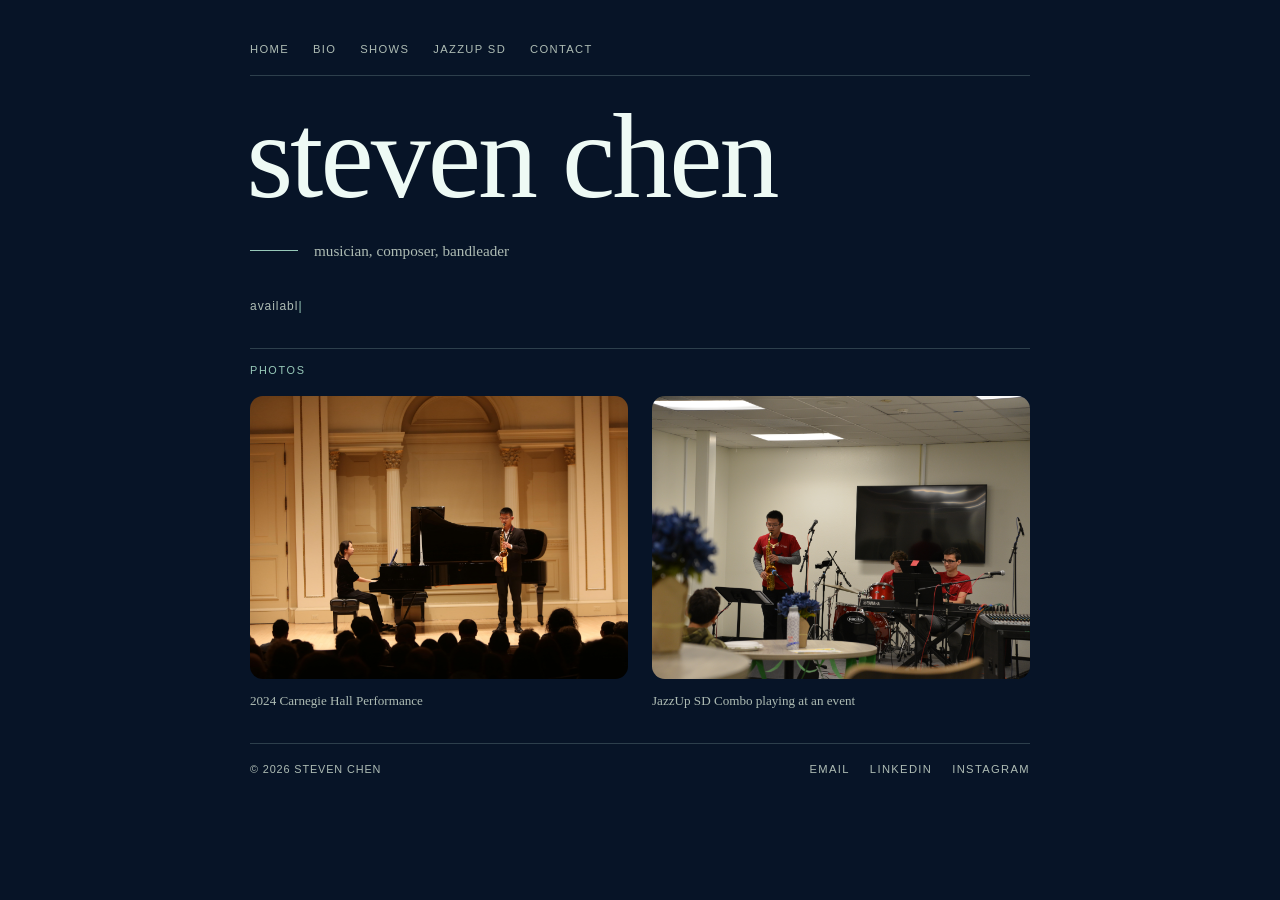
<file: index.html>
<!DOCTYPE html>
<html lang="en">
<head>
    <meta charset="UTF-8">
    <meta name="viewport" content="width=device-width, initial-scale=1.0">
    <title>steven chen sax</title>
    <link rel="stylesheet" href="styles.css">
    <link href="https://fonts.googleapis.com/css2?family=Playfair+Display:ital,wght@0,400;0,700;1,400&family=DM+Mono:wght@300;400&family=Libre+Baskerville:ital@1&display=swap" rel="stylesheet">
    <link rel="icon" type="image/x-icon" href="images/favicon.png">
    <script src="script.js"></script>
</head>

<body>
    <div class="container">
        <nav>
            <div class="nav-links">
                <a href="https://iamaprokaryote.github.io/stevenchensax.github.io/index.html" class="nav-link">home</a>
                <a href="https://iamaprokaryote.github.io/stevenchensax.github.io/bio.html" class="nav-link">bio</a>
                <a href="https://iamaprokaryote.github.io/stevenchensax.github.io/shows.html" class="nav-link">shows</a>
                <a href="https://iamaprokaryote.github.io/stevenchensax.github.io/jazzup-sd.html" class="nav-link">jazzup sd</a>
                <a href="https://iamaprokaryote.github.io/stevenchensax.github.io/contact.html" class="nav-link">contact</a>
            </div>
        </nav>

        <header>
            <h1 class="glitch" data-text="steven chen">steven chen</h1>
            <div class="subtitle-row">
                <div class="subtitle-line"></div>
                <span class="subtitle">musician, composer, bandleader</span>
            </div>
            <p class="typewriter-row"><span class="typewriter"></span><span class="cursor">|</span></p>
        </header>
        
        <section class="panel photos">
            <div class="panel-label">photos</div>
            <div class="photo-grid">
                <figure class="photo-item">
                    <img src="images/carnegie.jpg" alt="2024 Carnegie Hall Performance">
                    <figcaption>2024 Carnegie Hall Performance</figcaption>
                </figure>
                <figure class="photo-item">
                    <img src="images/jazzup sd.jpeg" alt="JazzUp SD Combo playing at an event">
                    <figcaption>JazzUp SD Combo playing at an event</figcaption>
                </figure>
            </div>
        </section>

        <footer>
            <p>© 2026 Steven Chen</p>
            <div class="social-links contact">
                <a href="mailto:stevenchensd@icloud.com">Email</a>
                <a href="https://www.linkedin.com/in/steven-chen-sd" target="_blank">Linkedin</a>
                <a href="https://www.instagram.com/sax.nevets" target="_blank">Instagram</a>
            </div>
        </footer>
    </div>
</body>
</html>
</file>
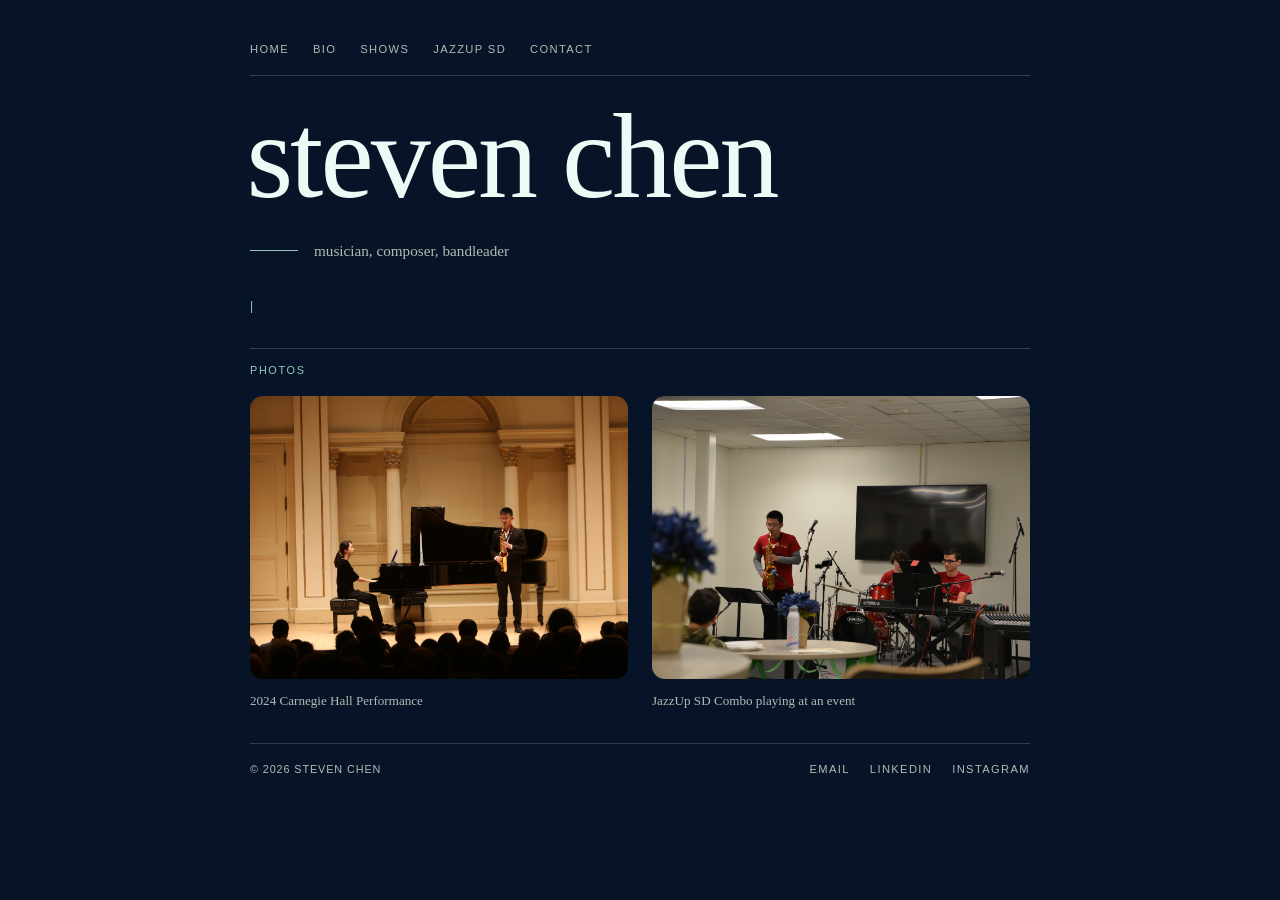
<file: home/index.html>
<!DOCTYPE html>
<html lang="en">
<head>
    <meta charset="UTF-8">
    <meta name="viewport" content="width=device-width, initial-scale=1.0">
    <meta http-equiv="refresh" content="0; url=../">
    <title>steven chen sax</title>
</head>
<body>
    <p>Redirecting to the homepage...</p>
</body>
</html>
</file>
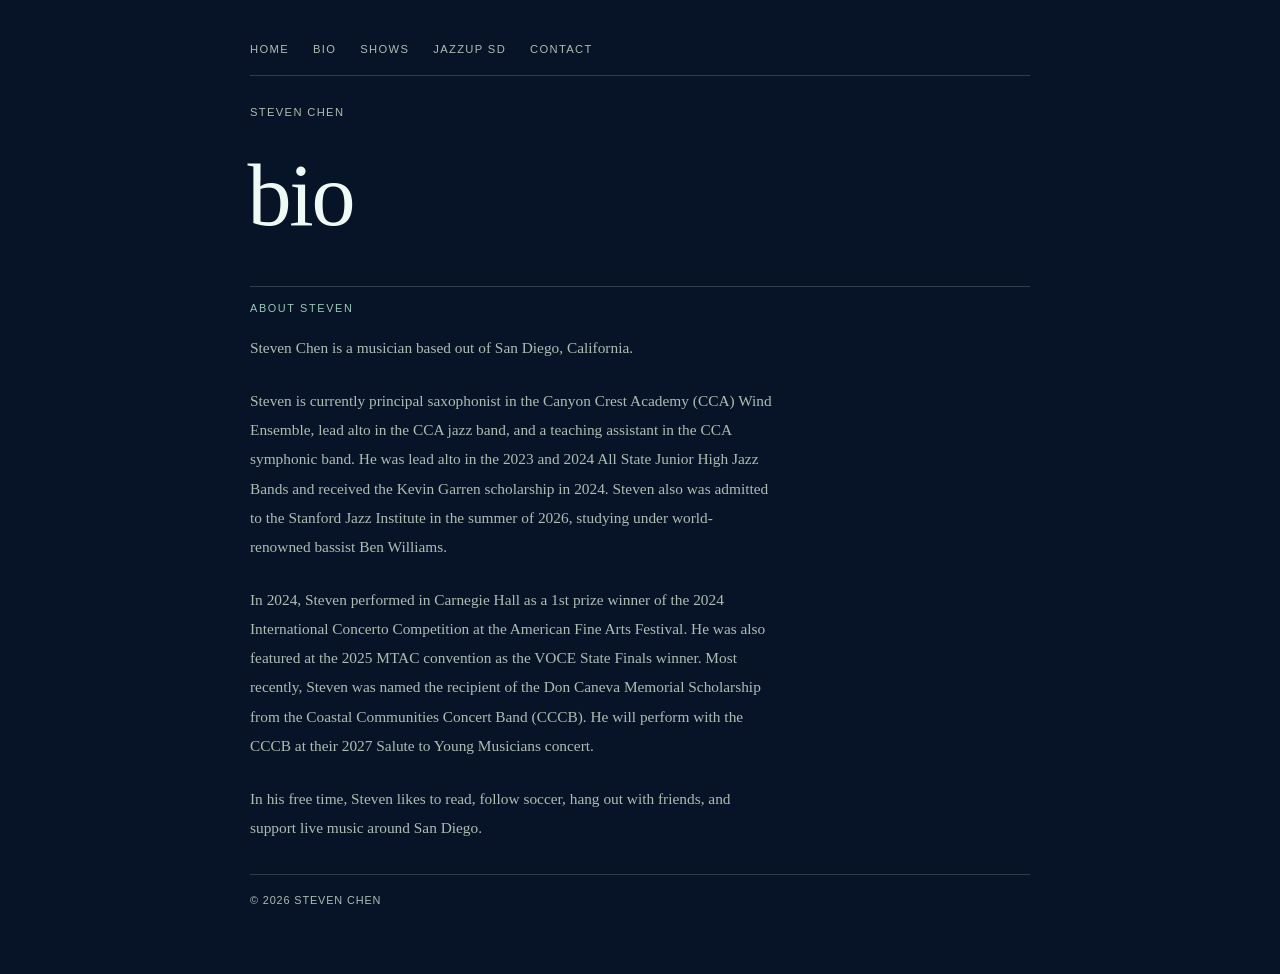
<file: bio.html>
<!DOCTYPE html>
<html lang="en">
<head>
    <meta charset="UTF-8">
    <meta name="viewport" content="width=device-width, initial-scale=1.0">
    <title>bio | steven chen sax</title>
    <link rel="stylesheet" href="styles.css">
    <link href="https://fonts.googleapis.com/css2?family=Playfair+Display:ital,wght@0,400;0,700;1,400&family=DM+Mono:wght@300;400&family=Libre+Baskerville:ital@1&display=swap" rel="stylesheet">
    <link rel="icon" type="image/x-icon" href="images/favicon.png">
</head>
<body>
    <div class="container">
        <nav><div class="nav-links">
            <a href="https://iamaprokaryote.github.io/stevenchensax.github.io/index.html" class="nav-link">home</a>
            <a href="https://iamaprokaryote.github.io/stevenchensax.github.io/bio.html" class="nav-link">bio</a>
            <a href="https://iamaprokaryote.github.io/stevenchensax.github.io/shows.html" class="nav-link">shows</a>
            <a href="https://iamaprokaryote.github.io/stevenchensax.github.io/jazzup-sd.html" class="nav-link">jazzup sd</a>
            <a href="https://iamaprokaryote.github.io/stevenchensax.github.io/contact.html" class="nav-link">contact</a>
        </div></nav>
        <header class="page-header"><a href="https://iamaprokaryote.github.io/stevenchensax.github.io/index.html" class="home-link">steven chen</a><h1>bio</h1></header>
        <main class="panel">
            <div class="panel-label">about steven</div>
            <p>Steven Chen is a musician based out of San Diego, California.</p>
            <br>
            <p>Steven is currently principal saxophonist in the Canyon Crest Academy (CCA) Wind Ensemble, lead alto in the CCA jazz band, and a teaching assistant in the CCA symphonic band. He was lead alto in the 2023 and 2024 All State Junior High Jazz Bands and received the Kevin Garren scholarship in 2024. Steven also was admitted to the Stanford Jazz Institute in the summer of 2026, studying under world-renowned bassist Ben Williams.</p>
            <br>
            <p>In 2024, Steven performed in Carnegie Hall as a 1st prize winner of the 2024 International Concerto Competition at the American Fine Arts Festival. He was also featured at the 2025 MTAC convention as the VOCE State Finals winner. Most recently, Steven was named the recipient of the Don Caneva Memorial Scholarship from the Coastal Communities Concert Band (CCCB). He will perform with the CCCB at their 2027 Salute to Young Musicians concert.</p>
            <br>
            <p>In his free time, Steven likes to read, follow soccer, hang out with friends, and support live music around San Diego.</p>
        </main>
        <footer><p>© 2026 Steven Chen</p></footer>
    </div>
</body>
</html>
</file>
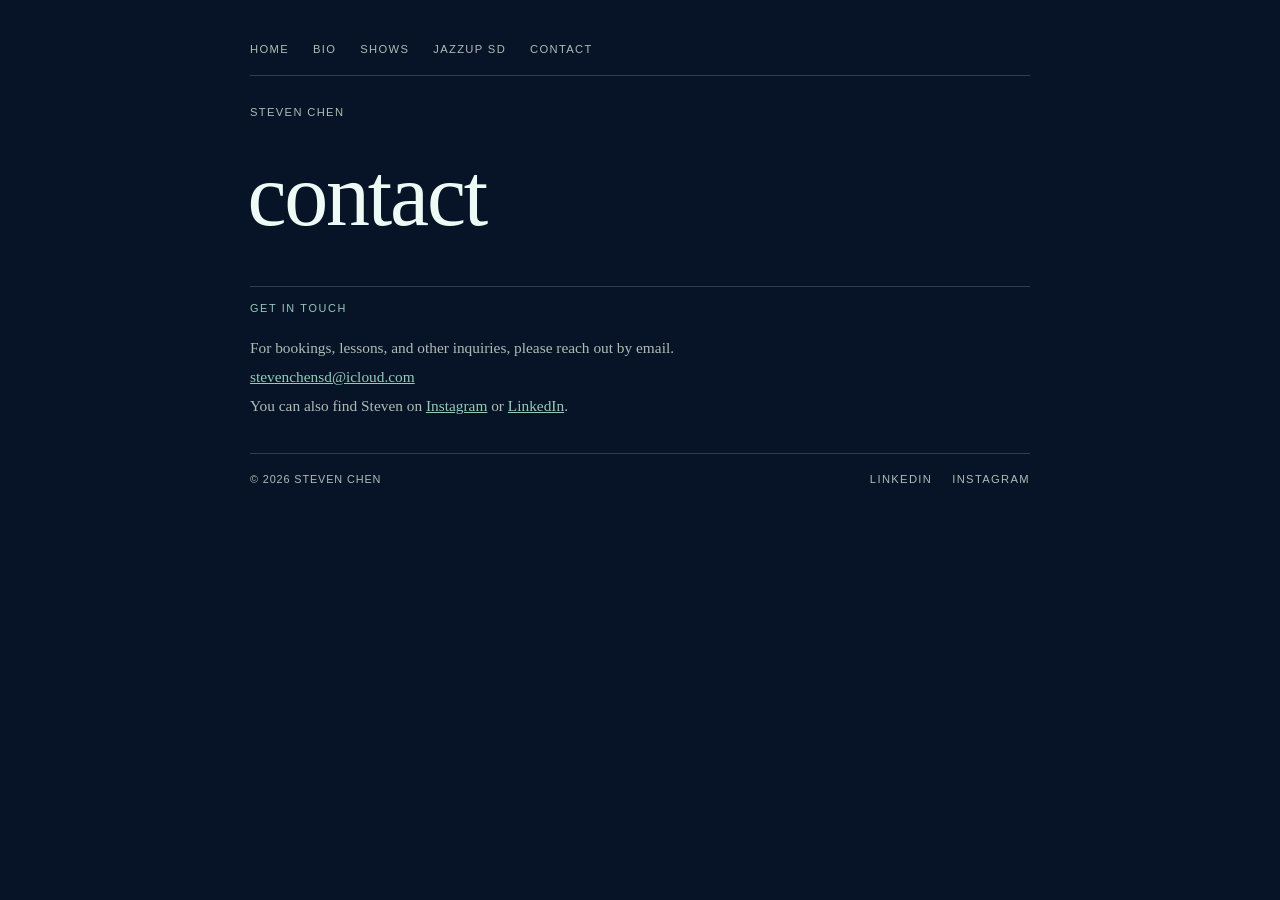
<file: contact.html>
<!DOCTYPE html>
<html lang="en">
<head>
    <meta charset="UTF-8">
    <meta name="viewport" content="width=device-width, initial-scale=1.0">
    <title>contact | steven chen sax</title>
    <link rel="stylesheet" href="styles.css">
    <link href="https://fonts.googleapis.com/css2?family=Playfair+Display:ital,wght@0,400;0,700;1,400&family=DM+Mono:wght@300;400&family=Libre+Baskerville:ital@1&display=swap" rel="stylesheet">
    <link rel="icon" type="image/x-icon" href="images/favicon.png">
</head>
<body>
    <div class="container">
        <nav>
            <div class="nav-links">
                <a href="https://iamaprokaryote.github.io/stevenchensax.github.io/index.html" class="nav-link">home</a>
                <a href="https://iamaprokaryote.github.io/stevenchensax.github.io/bio.html" class="nav-link">bio</a>
                <a href="https://iamaprokaryote.github.io/stevenchensax.github.io/shows.html" class="nav-link">shows</a>
                <a href="https://iamaprokaryote.github.io/stevenchensax.github.io/jazzup-sd.html" class="nav-link">jazzup sd</a>
                <a href="https://iamaprokaryote.github.io/stevenchensax.github.io/contact.html" class="nav-link">contact</a>
            </div>
        </nav>
        <header class="page-header"><a href="https://iamaprokaryote.github.io/stevenchensax.github.io/index.html" class="home-link">steven chen</a><h1>contact</h1></header>
        <main class="panel">
            <div class="panel-label">get in touch</div>
            <p>For bookings, lessons, and other inquiries, please reach out by email.</p>
            <p><a href="mailto:stevenchensd@icloud.com">stevenchensd@icloud.com</a></p>
            <p>You can also find Steven on <a href="https://www.instagram.com/stevensaxophone" target="_blank" rel="noreferrer">Instagram</a> or <a href="https://www.linkedin.com/in/steven-chen-sd" target="_blank" rel="noreferrer">LinkedIn</a>.</p>
        </main>
        <footer>
            <p>© 2026 Steven Chen</p>
            <div class="social-links">
                <a href="https://www.linkedin.com/in/steven-chen-sd" target="_blank" rel="noreferrer">Linkedin</a>
                <a href="https://www.instagram.com/stevensaxophone" target="_blank" rel="noreferrer">Instagram</a>
            </div>
        </footer>
    </div>
</body>
</html>
</file>
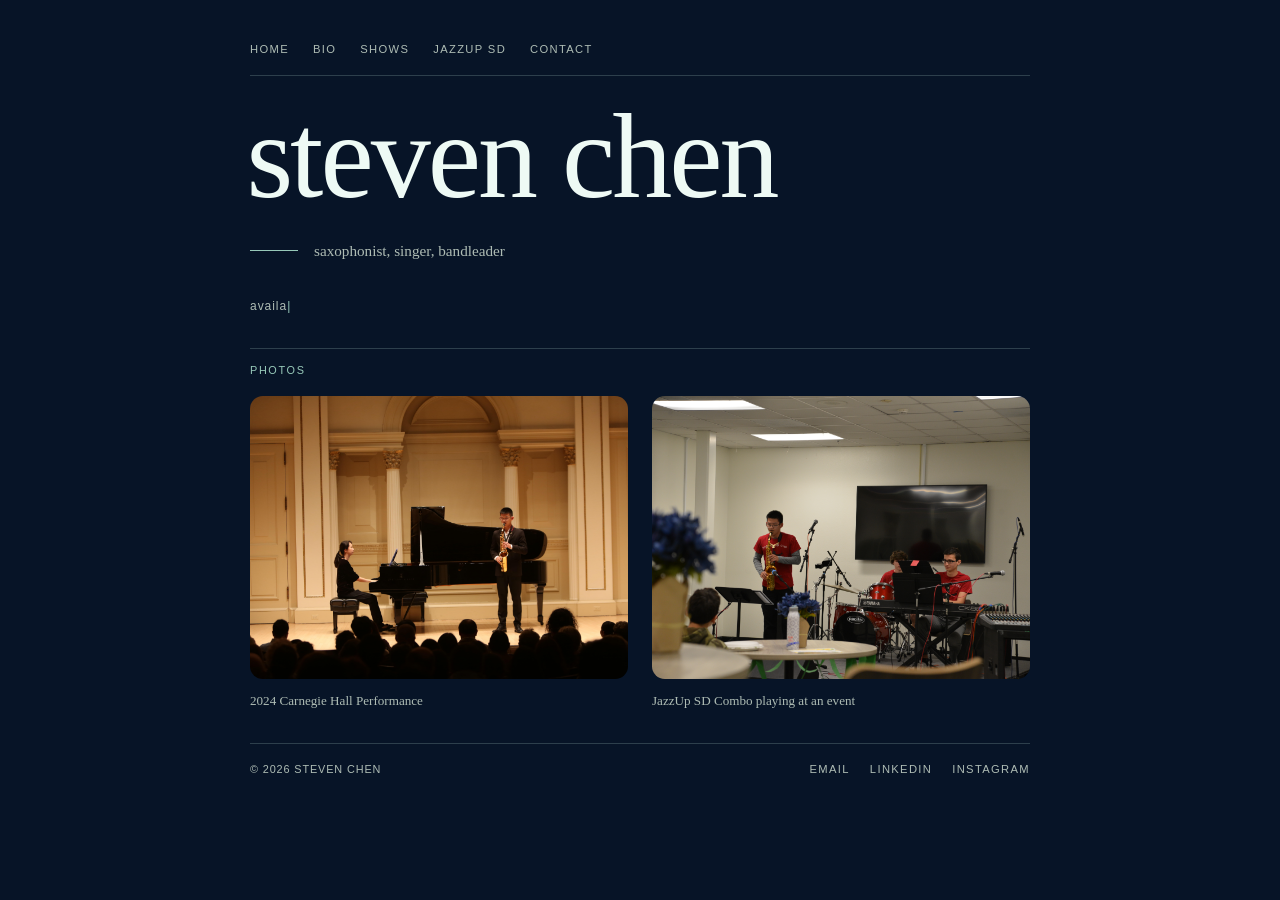
<file: home.html>
<!DOCTYPE html>
<html lang="en">
<head>
    <meta charset="UTF-8">
    <meta name="viewport" content="width=device-width, initial-scale=1.0">
    <title>steven chen sax</title>
    <link rel="stylesheet" href="styles.css">
    <link href="https://fonts.googleapis.com/css2?family=Playfair+Display:ital,wght@0,400;0,700;1,400&family=DM+Mono:wght@300;400&family=Libre+Baskerville:ital@1&display=swap" rel="stylesheet">
    <link rel="icon" type="image/x-icon" href="images/favicon.png">
    <script src="script.js"></script>
</head>

<body>
    <div class="container">
        <nav>
            <div class="nav-links">
                <a href="home.html" class="nav-link">home</a>
                <a href="bio.html" class="nav-link">bio</a>
                <a href="shows.html" class="nav-link">shows</a>
                <a href="jazzup-sd.html" class="nav-link">jazzup sd</a>
                <a href="contact.html" class="nav-link">contact</a>
            </div>
        </nav>

        <header>
            <h1 class="glitch" data-text="steven chen">steven chen</h1>
            <div class="subtitle-row">
                <div class="subtitle-line"></div>
                <span class="subtitle">saxophonist, singer, bandleader</span>
            </div>
            <p class="typewriter-row"><span class="typewriter"></span><span class="cursor">|</span></p>
        </header>
        
        <section class="panel photos">
            <div class="panel-label">photos</div>
            <div class="photo-grid">
                <figure class="photo-item">
                    <img src="images/carnegie.jpg" alt="2024 Carnegie Hall Performance">
                    <figcaption>2024 Carnegie Hall Performance</figcaption>
                </figure>
                <figure class="photo-item">
                    <img src="images/jazzup sd.jpeg" alt="JazzUp SD Combo playing at an event">
                    <figcaption>JazzUp SD Combo playing at an event</figcaption>
                </figure>
            </div>
        </section>

        <footer>
            <p>© 2026 Steven Chen</p>
            <div class="social-links contact">
                <a href="mailto:stevenchensd@icloud.com">Email</a>
                <a href="https://www.linkedin.com/in/steven-chen-sd" target="_blank">Linkedin</a>
                <a href="https://www.instagram.com/sax.nevets" target="_blank">Instagram</a>
            </div>
        </footer>
    </div>
</body>
</html>
</file>
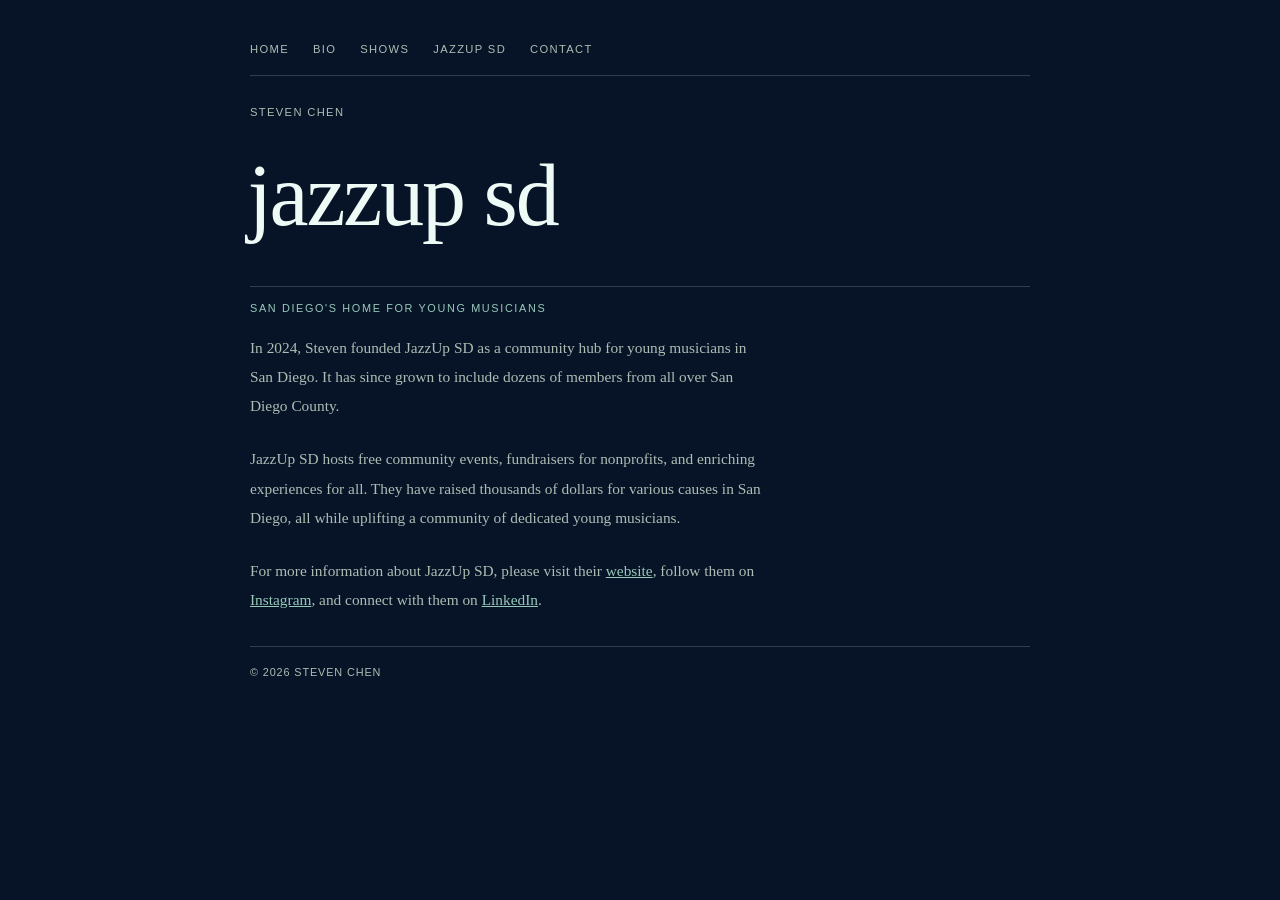
<file: jazzup-sd.html>
<!DOCTYPE html>
<html lang="en">
<head>
    <meta charset="UTF-8">
    <meta name="viewport" content="width=device-width, initial-scale=1.0">
    <title>jazzup sd | steven chen sax</title>
    <link rel="stylesheet" href="styles.css">
    <link href="https://fonts.googleapis.com/css2?family=Playfair+Display:ital,wght@0,400;0,700;1,400&family=DM+Mono:wght@300;400&family=Libre+Baskerville:ital@1&display=swap" rel="stylesheet">
    <link rel="icon" type="image/x-icon" href="images/favicon.png">
</head>
<body>
    <div class="container">
        <nav><div class="nav-links">
            <a href="https://iamaprokaryote.github.io/stevenchensax.github.io/index.html" class="nav-link">home</a>
            <a href="https://iamaprokaryote.github.io/stevenchensax.github.io/bio.html" class="nav-link">bio</a>
            <a href="https://iamaprokaryote.github.io/stevenchensax.github.io/shows.html" class="nav-link">shows</a>
            <a href="https://iamaprokaryote.github.io/stevenchensax.github.io/jazzup-sd.html" class="nav-link">jazzup sd</a>
            <a href="https://iamaprokaryote.github.io/stevenchensax.github.io/contact.html" class="nav-link">contact</a>
        </div></nav>
        <header class="page-header"><a href="https://iamaprokaryote.github.io/stevenchensax.github.io/index.html" class="home-link">steven chen</a><h1>jazzup sd</h1></header>
        <main class="panel">
            <div class="panel-label">san diego's home for young musicians</div>
            <p>In 2024, Steven founded JazzUp SD as a community hub for young musicians in San Diego. It has since grown to include dozens of members from all over San Diego County.</p>
            <br>
            <p>JazzUp SD hosts free community events, fundraisers for nonprofits, and enriching experiences for all. They have raised thousands of dollars for various causes in San Diego, all while uplifting a community of dedicated young musicians.</p>
            <br>
            <p>For more information about JazzUp SD, please visit their <a href="https://www.jazzupsd.com/" target="_blank" rel="noreferrer">website</a>, follow them on <a href="https://www.instagram.com/jazzupsd/" target="_blank" rel="noreferrer">Instagram</a>, and connect with them on <a href="https://www.linkedin.com/company/jazzupsd/" target="_blank" rel="noreferrer">LinkedIn</a>.</p>
        </main>
        <footer><p>© 2026 Steven Chen</p></footer>
    </div>
</body>
</html>
</file>
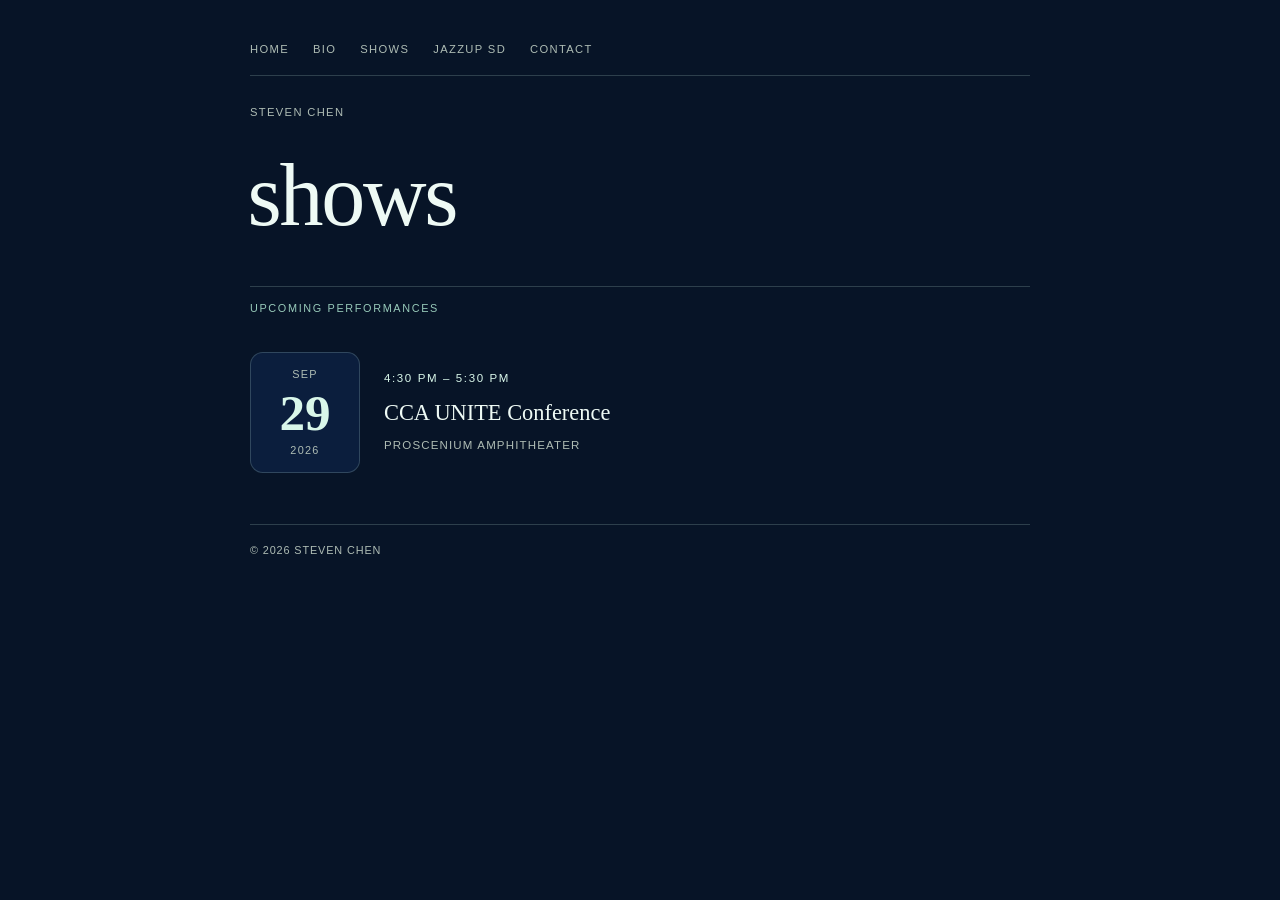
<file: shows.html>
<!DOCTYPE html>
<html lang="en">
<head>
    <meta charset="UTF-8">
    <meta name="viewport" content="width=device-width, initial-scale=1.0">
    <title>shows | steven chen sax</title>
    <link rel="stylesheet" href="styles.css">
    <link href="https://fonts.googleapis.com/css2?family=Playfair+Display:ital,wght@0,400;0,700;1,400&family=DM+Mono:wght@300;400&family=Libre+Baskerville:ital@1&display=swap" rel="stylesheet">
    <link rel="icon" type="image/x-icon" href="images/favicon.png">
</head>
<body>
    <div class="container">
        <nav><div class="nav-links">
            <a href="https://iamaprokaryote.github.io/stevenchensax.github.io/index.html" class="nav-link">home</a>
            <a href="https://iamaprokaryote.github.io/stevenchensax.github.io/bio.html" class="nav-link">bio</a>
            <a href="https://iamaprokaryote.github.io/stevenchensax.github.io/shows.html" class="nav-link">shows</a>
            <a href="https://iamaprokaryote.github.io/stevenchensax.github.io/jazzup-sd.html" class="nav-link">jazzup sd</a>
            <a href="https://iamaprokaryote.github.io/stevenchensax.github.io/contact.html" class="nav-link">contact</a>
        </div></nav>
        <header class="page-header"><a href="https://iamaprokaryote.github.io/stevenchensax.github.io/index.html" class="home-link">steven chen</a><h1>shows</h1></header>
        <main class="panel"><div class="panel-label">upcoming performances</div>
            <ul class="show-list">
                <li class="show-item">
                    <div class="show-date">
                        <span class="show-date-month">Sep</span>
                        <span class="show-date-number">29</span>
                        <span class="show-date-year">2026</span>
                    </div>
                    <div class="show-details">
                        <span class="show-time">4:30 PM – 5:30 PM</span>
                        <span class="show-title">
                            <a href="https://ccaunite.com/index.html#schedule" target="_blank" rel="noopener">CCA UNITE Conference</a>
                        </span>
                        <span class="show-location">Proscenium Amphitheater</span>
                    </div>
                </li>
            </ul>
        </main>
        <footer><p>© 2026 Steven Chen</p></footer>
    </div>
</body>
</html>
</file>
<file: styles.css>
:root {
    --paper: #071427;
    --paper-deep: #0b1e3d;
    --ink: #eefaf5;
    --muted: #aebcb4;
    --accent: #97c9b9;
    --accent-strong: #d9f7ea;
    --line: rgba(196, 233, 222, 0.2);
    --serif: "Iowan Old Style", "Baskerville", "Times New Roman", serif;
    --sans: "Avenir Next", "Helvetica Neue", Arial, sans-serif;
}

* {
    box-sizing: border-box;
    margin: 0;
    padding: 0;
}

html {
    scroll-behavior: smooth;
}

body {
    background: var(--paper);
    color: var(--ink);
    font-family: var(--sans);
    font-size: 14px;
    line-height: 1.7;
}

a {
    color: var(--accent);
}

.container {
    width: min(100% - 3rem, 780px);
    margin: 0 auto;
    padding: 2.5rem 0 4rem;
}

.page-header {
    margin-bottom: 3rem;
}

.page-header h1 {
    font-size: clamp(3rem, 9vw, 5.5rem);
}

.home-link {
    color: var(--muted);
    display: inline-block;
    font-size: 0.7rem;
    letter-spacing: 0.12em;
    margin-bottom: 2rem;
    text-decoration: none;
    text-transform: uppercase;
}

.home-link:hover {
    color: var(--accent);
}

nav {
    align-items: center;
    border-bottom: 1px solid var(--line);
    display: flex;
    justify-content: space-between;
    margin-bottom: 1.5rem;
    padding-bottom: 1rem;
}

.nav-links {
    display: flex;
    flex-wrap: wrap;
    gap: 1.5rem;
}

.nav-link,
.social-links a {
    color: var(--muted);
    font-size: 0.7rem;
    letter-spacing: 0.12em;
    text-decoration: none;
    text-transform: uppercase;
    transition: color 180ms ease;
}

.nav-link:hover,
.social-links a:hover,
a:hover {
    color: var(--accent);
}

header {
    margin-bottom: 2rem;
}

h1 {
    font-family: var(--serif);
    font-size: clamp(3.8rem, 12vw, 7.5rem);
    font-weight: 400;
    letter-spacing: -0.025em;
    line-height: 0.95;
    margin-left: -0.03em;
}

.subtitle-row {
    align-items: center;
    display: flex;
    gap: 1rem;
    margin-top: 1.5rem;
}

.subtitle-line {
    background: var(--accent);
    height: 1px;
    width: 3rem;
}

.subtitle {
    color: var(--muted);
    font-family: var(--serif);
    font-size: 0.95rem;
    font-style: normal;
}

.typewriter-row {
    color: var(--muted);
    font-size: 0.75rem;
    letter-spacing: 0.08em;
    margin-top: 2rem;
}

.cursor {
    color: var(--accent);
    animation: blink 1s step-end infinite;
}

.panel {
    border-top: 1px solid var(--line);
    margin-bottom: 2rem;
    padding-top: 0.75rem;
}

.panel-label {
    align-items: center;
    color: var(--accent);
    display: flex;
    font-size: 0.68rem;
    gap: 0.75rem;
    letter-spacing: 0.15em;
    margin-bottom: 1rem;
    text-transform: uppercase;
}

.panel p {
    color: var(--muted);
    font-family: var(--serif);
    font-size: 0.96rem;
    line-height: 1.9;
    font-style: normal;
    max-width: 68ch;
}

.release-list,
.show-list {
    list-style: none;
}

.show-list {
    display: flex;
    flex-direction: column;
    gap: 1rem;
}

.show-item {
    align-items: center;
    display: grid;
    gap: 1.5rem;
    grid-template-columns: 110px minmax(300px, 1fr);
    padding: 1.2rem 0;
}

.show-date {
    align-items: center;
    background: var(--paper-deep);
    border: 1px solid var(--line);
    border-radius: 0.8rem;
    color: var(--ink);
    display: flex;
    flex-direction: column;
    justify-content: center;
    min-height: 110px;
    padding: 0.75rem;
}

.show-date-month,
.show-date-year {
    color: var(--muted);
    font-family: var(--sans);
    font-size: 0.68rem;
    letter-spacing: 0.12em;
    text-transform: uppercase;
}

.show-date-number {
    color: var(--accent-strong);
    font-family: var(--serif);
    font-size: clamp(2.5rem, 4vw, 3.4rem);
    font-weight: 600;
    line-height: 1;
    margin: 0.2rem 0;
}

.show-details {
    color: var(--ink);
    display: flex;
    flex-direction: column;
    gap: 0.3rem;
}

.show-time {
    color: var(--accent-strong);
    font-family: var(--sans);
    font-size: 0.72rem;
    letter-spacing: 0.14em;
    text-transform: uppercase;
}

.show-title {
    font-family: var(--serif);
    font-size: clamp(1.15rem, 3vw, 1.4rem);
}

.show-title a {
    color: var(--ink);
    text-decoration: none;
}

.show-title a:hover {
    color: var(--accent-strong);
}

.show-location {
    color: var(--muted);
    font-family: var(--sans);
    font-size: 0.72rem;
    letter-spacing: 0.1em;
    text-transform: uppercase;
}

.release-list li {
    align-items: baseline;
    border-bottom: 1px solid var(--line);
    display: grid;
    gap: 1rem;
    grid-template-columns: 1fr auto;
    padding: 1rem 0;
}

.release-list li:first-child {
    border-top: 1px solid var(--line);
}

.release-title {
    color: var(--ink);
    font-family: var(--serif);
    font-size: 1.1rem;
    font-weight: 600;
    text-decoration: none;
}

.release-type,
.release-meta {
    color: var(--muted);
    font-size: 0.66rem;
    letter-spacing: 0.08em;
    text-transform: uppercase;
}

.release-type {
    display: block;
    margin-top: 0.2rem;
}

.release-meta {
    text-align: right;
}

.show-list > p {
    border-bottom: 1px solid var(--line);
    border-top: 1px solid var(--line);
    padding: 1rem 0;
}

.photo-grid {
    display: grid;
    gap: 1.5rem;
    grid-template-columns: repeat(2, 1fr);
}

.photo-item img {
    aspect-ratio: 4 / 3;
    border-radius: 0.8rem;
    display: block;
    object-fit: cover;
    width: 100%;
}

figcaption {
    color: var(--muted);
    font-family: var(--serif);
    font-size: 0.82rem;
    line-height: 1.5;
    font-style: normal;
    margin-top: 0.75rem;
}

.rule {
    align-items: center;
    display: flex;
    gap: 1rem;
    margin: 1rem 0 4rem;
}

.rule::before,
.rule::after {
    background: var(--line);
    content: "";
    flex: 1;
    height: 1px;
}

.rule-glyph {
    color: var(--accent);
    font-family: var(--serif);
    font-size: 1.5rem;
}

footer {
    align-items: center;
    border-top: 1px solid var(--line);
    display: flex;
    justify-content: space-between;
    padding-top: 1rem;
}

footer p {
    color: var(--muted);
    font-size: 0.68rem;
    letter-spacing: 0.08em;
    text-transform: uppercase;
}

.social-links {
    display: flex;
    flex-wrap: wrap;
    gap: 1.25rem;
}

@keyframes blink {
    0%, 100% { opacity: 1; }
    50% { opacity: 0; }
}

@media (max-width: 600px) {
    .container {
        width: min(100% - 2rem, 780px);
        padding-top: 1.5rem;
    }

    nav,
    footer {
        align-items: flex-start;
        flex-direction: column;
        gap: 1rem;
    }

    nav,
    header {
        margin-bottom: 4.5rem;
    }

    .nav-links {
        gap: 0.75rem 1rem;
    }

    .photo-grid {
        grid-template-columns: 1fr;
    }
}
</file>
